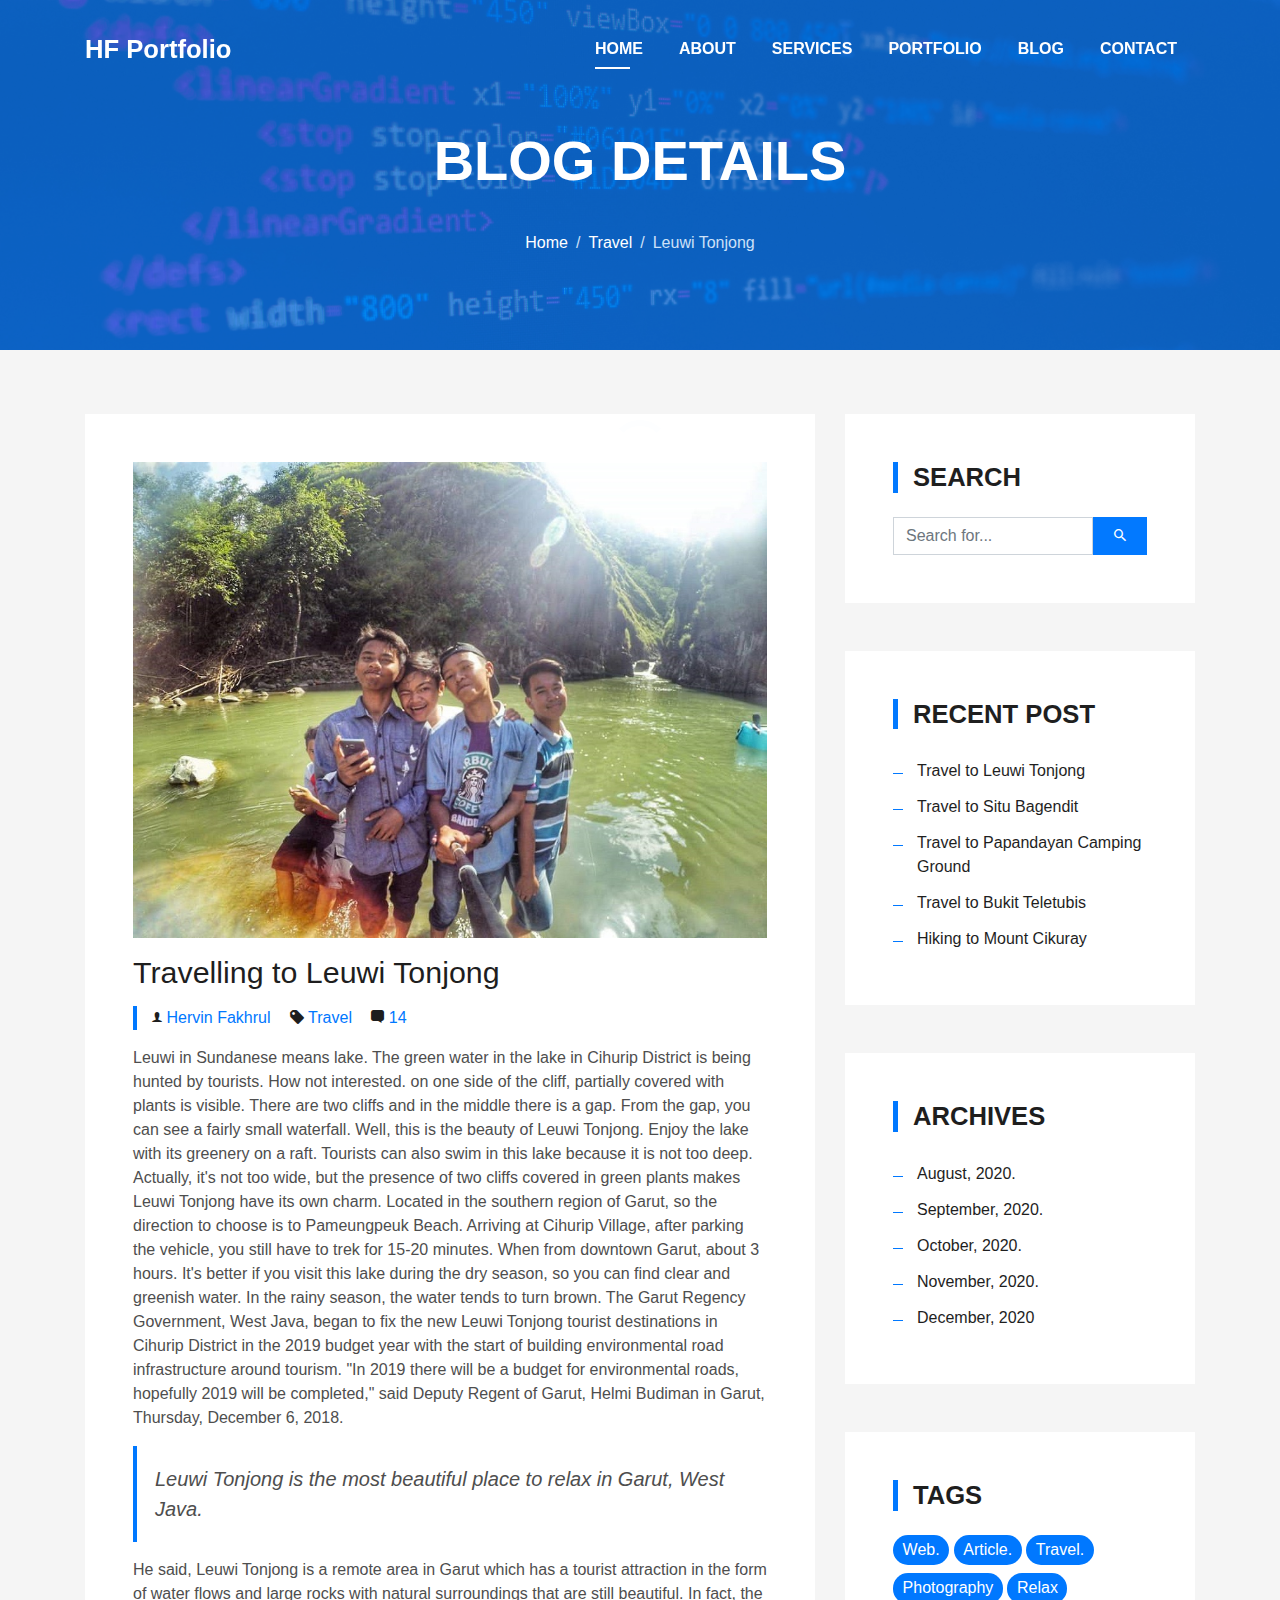
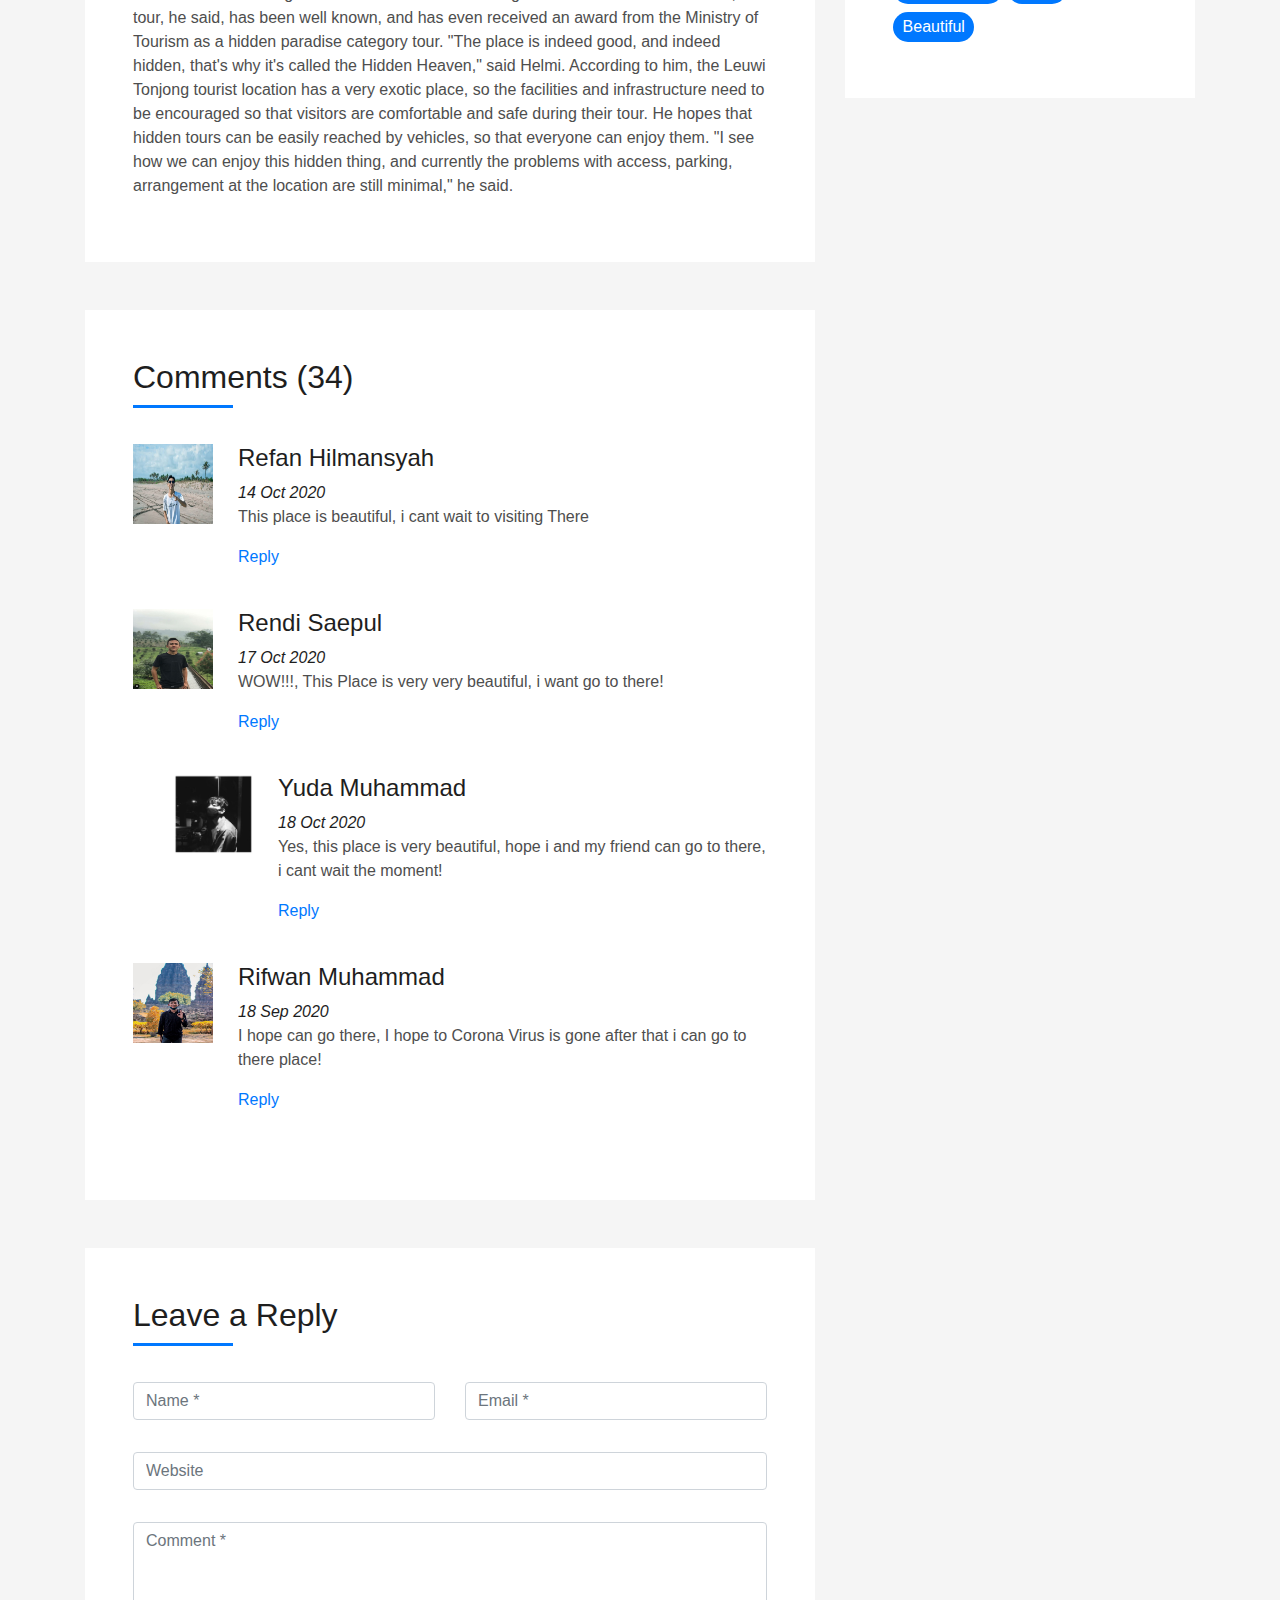
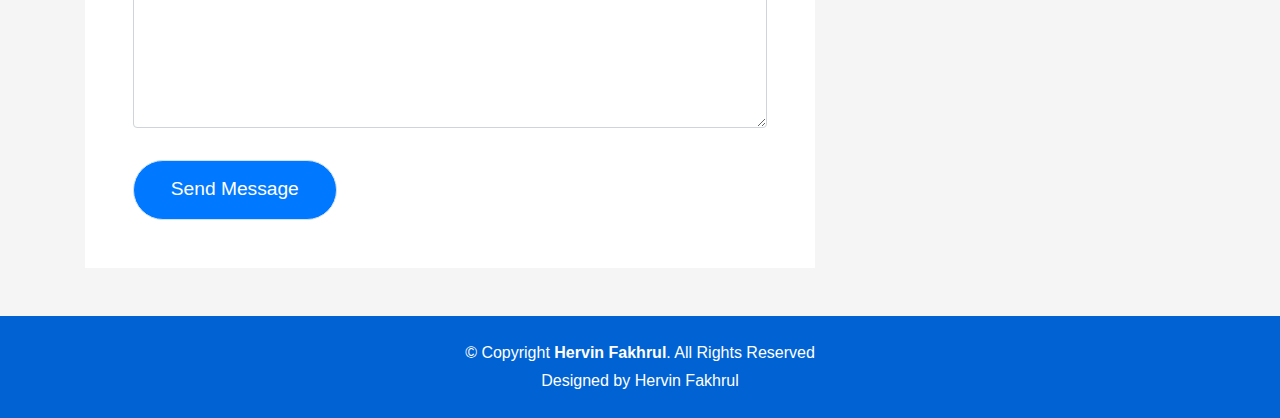
<file: blog-single.html>
<!DOCTYPE html>
<html lang="en">

<head>
    <meta charset="utf-8">
    <meta content="width=device-width, initial-scale=1.0" name="viewport">

    <title>Blog Single</title>
    <meta content="name" name="MyPortfolio">
    <meta content="author" name="hervinfakhrul">

    <!-- Favicons -->
    <link href="assets/img/favicon.png" rel="icon">
    <link href="assets/img/apple-touch-icon.png" rel="apple-touch-icon">

    <!-- CSS -->
    <link href="assets/vendor/bootstrap/css/bootstrap.min.css" rel="stylesheet">
    <link href="assets/vendor/font-awesome/css/font-awesome.min.css" rel="stylesheet">
    <link href="assets/vendor/ionicons/css/ionicons.min.css" rel="stylesheet">
    <link href="assets/vendor/owl.carousel/assets/owl.carousel.min.css" rel="stylesheet">
    <link href="assets/vendor/venobox/venobox.css" rel="stylesheet">
    <link href="assets/css/style.css" rel="stylesheet">
</head>

<body id="page-top">

    <!-- ======= Header/ Navbar ======= -->
    <nav class="navbar navbar-b navbar-trans navbar-expand-md fixed-top" id="mainNav">
        <div class="container">
            <a class="navbar-brand js-scroll" href="#page-top">HF Portfolio</a>
            <button class="navbar-toggler collapsed" type="button" data-toggle="collapse" data-target="#navbarDefault" aria-controls="navbarDefault" aria-expanded="false" aria-label="Toggle navigation">
        <span></span>
        <span></span>
        <span></span>
      </button>
            <div class="navbar-collapse collapse justify-content-end" id="navbarDefault">
                <ul class="navbar-nav">
                    <li class="nav-item">
                        <a class="nav-link js-scroll active" href="index.html">Home</a>
                    </li>
                    <li class="nav-item">
                        <a class="nav-link js-scroll" href="#about">About</a>
                    </li>
                    <li class="nav-item">
                        <a class="nav-link js-scroll" href="#service">Services</a>
                    </li>
                    <li class="nav-item">
                        <a class="nav-link js-scroll" href="#work">Portfolio</a>
                    </li>
                    <li class="nav-item">
                        <a class="nav-link js-scroll" href="#blog">Blog</a>
                    </li>
                    <li class="nav-item">
                        <a class="nav-link js-scroll" href="#contact">Contact</a>
                    </li>
                </ul>
            </div>
        </div>
    </nav>

    <div class="intro intro-single route bg-image" style="background-image: url(assets/img/coding-bg.jpg)">
        <div class="overlay-mf"></div>
        <div class="intro-content display-table">
            <div class="table-cell">
                <div class="container">
                    <h2 class="intro-title mb-4">Blog Details</h2>
                    <ol class="breadcrumb d-flex justify-content-center">
                        <li class="breadcrumb-item">
                            <a href="#">Home</a>
                        </li>
                        <li class="breadcrumb-item">
                            <a href="#">Travel</a>
                        </li>
                        <li class="breadcrumb-item active">Leuwi Tonjong</li>
                    </ol>
                </div>
            </div>
        </div>
    </div>

    <main id="main">

        <!-- ======= Blog Single Section ======= -->
        <section class="blog-wrapper sect-pt4" id="blog">
            <div class="container">
                <div class="row">
                    <div class="col-md-8">
                        <div class="post-box">
                            <div class="post-thumb">
                                <img src="assets/img/post1.JPG" class="img-fluid" alt="leuwitonjong">
                            </div>
                            <div class="post-meta">
                                <h1 class="article-title">Travelling to Leuwi Tonjong</h1>
                                <ul>
                                    <li>
                                        <span class="ion-ios-person"></span>
                                        <a href="#">Hervin Fakhrul</a>
                                    </li>
                                    <li>
                                        <span class="ion-pricetag"></span>
                                        <a href="#">Travel</a>
                                    </li>
                                    <li>
                                        <span class="ion-chatbox"></span>
                                        <a href="#">14</a>
                                    </li>
                                </ul>
                            </div>
                            <div class="article-content">
                                <p>
                                    Leuwi in Sundanese means lake. The green water in the lake in Cihurip District is being hunted by tourists. How not interested. on one side of the cliff, partially covered with plants is visible. There are two cliffs and in the middle there is a gap.
                                    From the gap, you can see a fairly small waterfall. Well, this is the beauty of Leuwi Tonjong. Enjoy the lake with its greenery on a raft. Tourists can also swim in this lake because it is not too deep. Actually, it's
                                    not too wide, but the presence of two cliffs covered in green plants makes Leuwi Tonjong have its own charm. Located in the southern region of Garut, so the direction to choose is to Pameungpeuk Beach. Arriving at Cihurip
                                    Village, after parking the vehicle, you still have to trek for 15-20 minutes. When from downtown Garut, about 3 hours. It's better if you visit this lake during the dry season, so you can find clear and greenish water.
                                    In the rainy season, the water tends to turn brown. The Garut Regency Government, West Java, began to fix the new Leuwi Tonjong tourist destinations in Cihurip District in the 2019 budget year with the start of building
                                    environmental road infrastructure around tourism. "In 2019 there will be a budget for environmental roads, hopefully 2019 will be completed," said Deputy Regent of Garut, Helmi Budiman in Garut, Thursday, December 6,
                                    2018.
                                    <blockquote class="blockquote">
                                        <p class="mb-0">Leuwi Tonjong is the most beautiful place to relax in Garut, West Java.</p>
                                    </blockquote>
                                    <p>
                                        He said, Leuwi Tonjong is a remote area in Garut which has a tourist attraction in the form of water flows and large rocks with natural surroundings that are still beautiful. In fact, the tour, he said, has been well known, and has even received an award
                                        from the Ministry of Tourism as a hidden paradise category tour. "The place is indeed good, and indeed hidden, that's why it's called the Hidden Heaven," said Helmi. According to him, the Leuwi Tonjong tourist location
                                        has a very exotic place, so the facilities and infrastructure need to be encouraged so that visitors are comfortable and safe during their tour. He hopes that hidden tours can be easily reached by vehicles, so that
                                        everyone can enjoy them. "I see how we can enjoy this hidden thing, and currently the problems with access, parking, arrangement at the location are still minimal," he said.
                                    </p>
                            </div>
                        </div>
                        <div class="box-comments">
                            <div class="title-box-2">
                                <h4 class="title-comments title-left">Comments (34)</h4>
                            </div>
                            <ul class="list-comments">
                                <li>
                                    <div class="comment-avatar">
                                        <img src="assets/img/cm1.png" alt="comment1">
                                    </div>
                                    <div class="comment-details">
                                        <h4 class="comment-author">Refan Hilmansyah</h4>
                                        <span>14 Oct 2020</span>
                                        <p>
                                            This place is beautiful, i cant wait to visiting There
                                        </p>
                                        <a href="3">Reply</a>
                                    </div>
                                </li>
                                <li>
                                    <div class="comment-avatar">
                                        <img src="assets/img/cm2.png" alt="comment2">
                                    </div>
                                    <div class="comment-details">
                                        <h4 class="comment-author">Rendi Saepul</h4>
                                        <span>17 Oct 2020</span>
                                        <p>
                                            WOW!!!, This Place is very very beautiful, i want go to there!
                                        </p>
                                        <a href="3">Reply</a>
                                    </div>
                                </li>
                                <li class="comment-children">
                                    <div class="comment-avatar">
                                        <img src="assets/img/cm3.png" alt="comment3">
                                    </div>
                                    <div class="comment-details">
                                        <h4 class="comment-author">Yuda Muhammad</h4>
                                        <span>18 Oct 2020</span>
                                        <p>
                                            Yes, this place is very beautiful, hope i and my friend can go to there, i cant wait the moment!
                                        </p>
                                        <a href="3">Reply</a>
                                    </div>
                                </li>
                                <li>
                                    <div class="comment-avatar">
                                        <img src="assets/img/cm4.png" alt="comment4">
                                    </div>
                                    <div class="comment-details">
                                        <h4 class="comment-author">Rifwan Muhammad</h4>
                                        <span>18 Sep 2020</span>
                                        <p>
                                            I hope can go there, I hope to Corona Virus is gone after that i can go to there place!
                                        </p>
                                        <a href="3">Reply</a>
                                    </div>
                                </li>
                            </ul>
                        </div>
                        <div class="form-comments">
                            <div class="title-box-2">
                                <h3 class="title-left">
                                    Leave a Reply
                                </h3>
                            </div>
                            <form class="form-mf">
                                <div class="row">
                                    <div class="col-md-6 mb-3">
                                        <div class="form-group">
                                            <input type="text" class="form-control input-mf" id="inputName" placeholder="Name *" required>
                                        </div>
                                    </div>
                                    <div class="col-md-6 mb-3">
                                        <div class="form-group">
                                            <input type="email" class="form-control input-mf" id="inputEmail1" placeholder="Email *" required>
                                        </div>
                                    </div>
                                    <div class="col-md-12 mb-3">
                                        <div class="form-group">
                                            <input type="url" class="form-control input-mf" id="inputUrl" placeholder="Website">
                                        </div>
                                    </div>
                                    <div class="col-md-12 mb-3">
                                        <div class="form-group">
                                            <textarea id="textMessage" class="form-control input-mf" placeholder="Comment *" name="message" cols="45" rows="8" required></textarea>
                                        </div>
                                    </div>
                                    <div class="col-md-12">
                                        <button type="submit" class="button button-a button-big button-rouded">Send Message</button>
                                    </div>
                                </div>
                            </form>
                        </div>
                    </div>
                    <div class="col-md-4">
                        <div class="widget-sidebar sidebar-search">
                            <h5 class="sidebar-title">Search</h5>
                            <div class="sidebar-content">
                                <form>
                                    <div class="input-group">
                                        <input type="text" class="form-control" placeholder="Search for..." aria-label="Search for...">
                                        <span class="input-group-btn">
                      <button class="btn btn-secondary btn-search" type="button">
                        <span class="ion-android-search"></span>
                                        </button>
                                        </span>
                                    </div>
                                </form>
                            </div>
                        </div>
                        <div class="widget-sidebar">
                            <h5 class="sidebar-title">Recent Post</h5>
                            <div class="sidebar-content">
                                <ul class="list-sidebar">
                                    <li>
                                        <a href="#">Travel to Leuwi Tonjong</a>
                                    </li>
                                    <li>
                                        <a href="#">Travel to Situ Bagendit</a>
                                    </li>
                                    <li>
                                        <a href="#">Travel to Papandayan Camping Ground</a>
                                    </li>
                                    <li>
                                        <a href="#">Travel to Bukit Teletubis</a>
                                    </li>
                                    <li>
                                        <a href="#">Hiking to Mount Cikuray</a>
                                    </li>
                                </ul>
                            </div>
                        </div>
                        <div class="widget-sidebar">
                            <h5 class="sidebar-title">Archives</h5>
                            <div class="sidebar-content">
                                <ul class="list-sidebar">
                                    <li>
                                        <a href="#">August, 2020.</a>
                                    </li>
                                    <li>
                                        <a href="#">September, 2020.</a>
                                    </li>
                                    <li>
                                        <a href="#">October, 2020.</a>
                                    </li>
                                    <li>
                                        <a href="#">November, 2020.</a>
                                    </li>
                                    <li>
                                        <a href="#">December, 2020</a>
                                    </li>
                                </ul>
                            </div>
                        </div>
                        <div class="widget-sidebar widget-tags">
                            <h5 class="sidebar-title">Tags</h5>
                            <div class="sidebar-content">
                                <ul>
                                    <li>
                                        <a href="#">Web.</a>
                                    </li>
                                    <li>
                                        <a href="#">Article.</a>
                                    </li>
                                    <li>
                                        <a href="#">Travel.</a>
                                    </li>
                                    <li>
                                        <a href="#">Photography</a>
                                    </li>
                                    <li>
                                        <a href="#">Relax</a>
                                    </li>
                                    <li>
                                        <a href="#">Beautiful</a>
                                    </li>
                                </ul>
                            </div>
                        </div>
                    </div>
                </div>
            </div>
        </section>
    </main>
    <!-- End Blog Single -->

    <!-- ======= Footer ======= -->
    <footer>
        <div class="container">
            <div class="row">
                <div class="col-sm-12">
                    <div class="copyright-box">
                        <p class="copyright">&copy; Copyright <strong>Hervin Fakhrul</strong>. All Rights Reserved</p>
                        <div class="credits">
                            Designed by <a href="https://instagram.com/hervinfakhrul">Hervin Fakhrul</a>
                        </div>
                    </div>
                </div>
            </div>
        </div>
    </footer>
    <!-- End  Footer -->

    <a href="#" class="back-to-top"><i class="fa fa-chevron-up"></i></a>
    <div id="preloader"></div>

    <!-- JavaScript -->
    <script src="assets/vendor/jquery/jquery.min.js"></script>
    <script src="assets/vendor/bootstrap/js/bootstrap.bundle.min.js"></script>
    <script src="assets/vendor/jquery.easing/jquery.easing.min.js"></script>
    <script src="assets/vendor/php-email-form/validate.js"></script>
    <script src="assets/vendor/waypoints/jquery.waypoints.min.js"></script>
    <script src="assets/vendor/counterup/jquery.counterup.min.js"></script>
    <script src="assets/vendor/owl.carousel/owl.carousel.min.js"></script>
    <script src="assets/vendor/typed.js/typed.min.js"></script>
    <script src="assets/vendor/venobox/venobox.min.js"></script>
    <script src="assets/js/main.js"></script>

</body>

</html>

<!-- COPYRIGHT HERVIN FAKHRUL -->
</file>
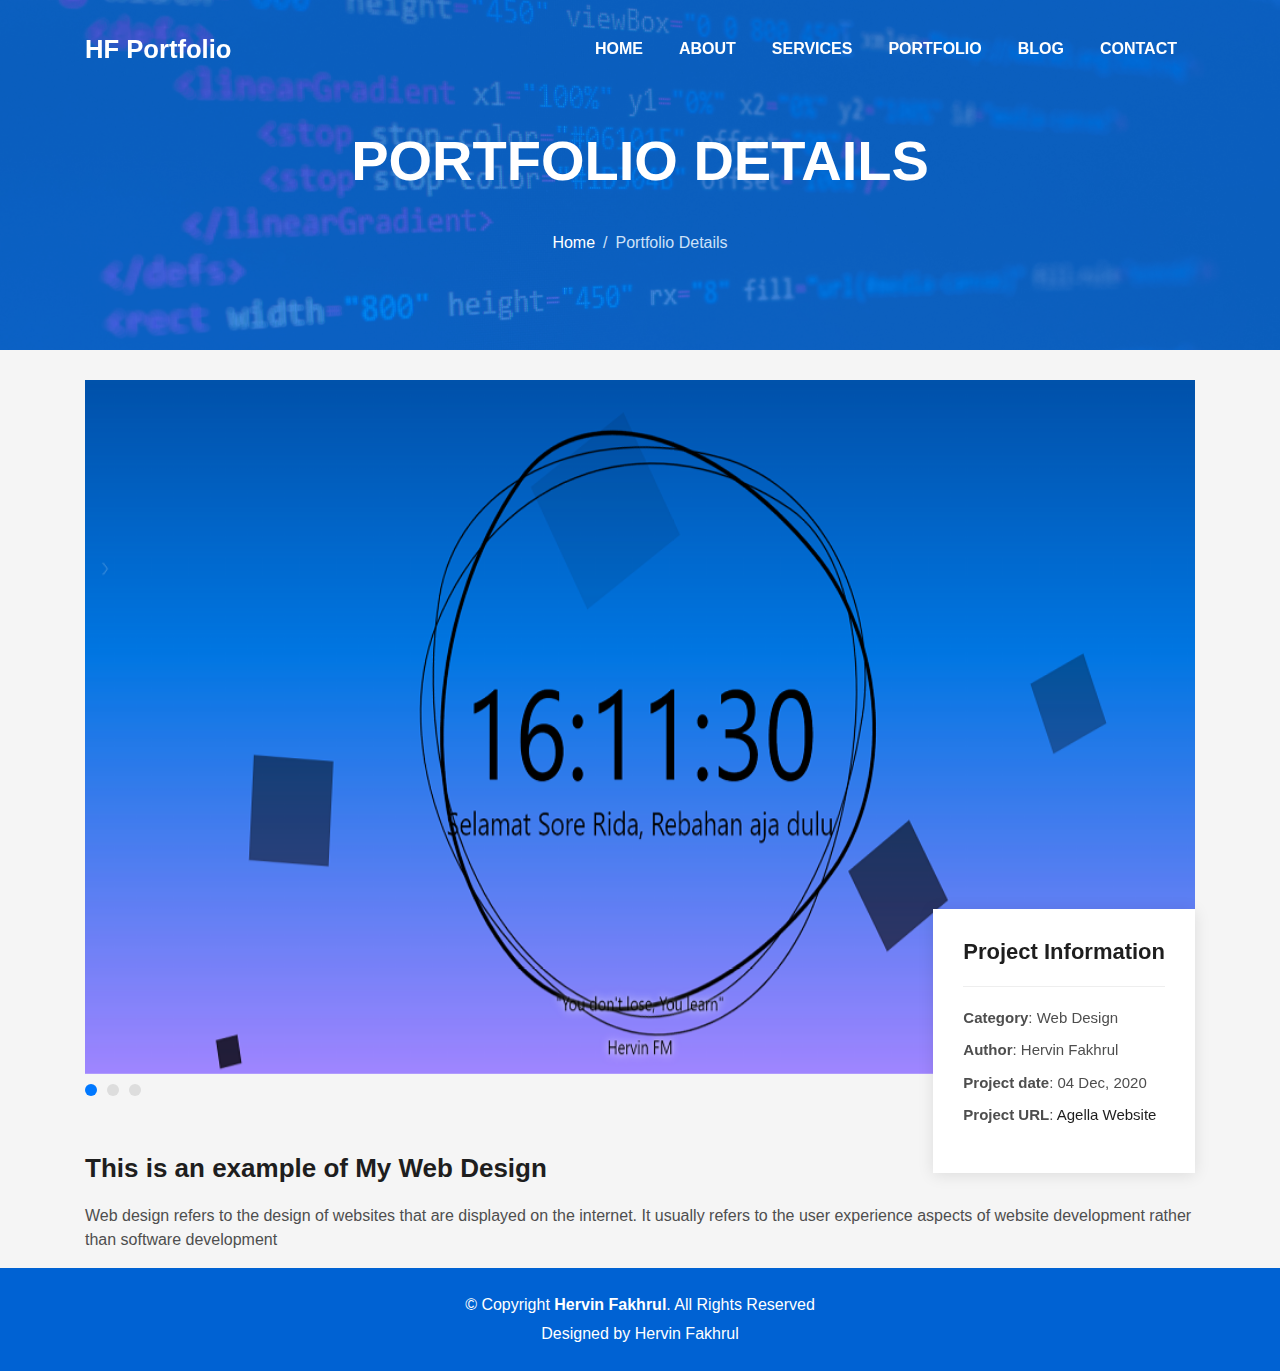
<file: portfolio-details.html>
<!DOCTYPE html>
<html lang="en">

<head>
    <meta charset="utf-8">
    <meta content="width=device-width, initial-scale=1.0" name="viewport">

    <title>Portfolio Details</title>
    <meta content="name" name="MyPortfolio">
    <meta content="author" name="hervinfakhrul">

    <!-- Favicons -->
    <link href="assets/img/favicon.png" rel="icon">
    <link href="assets/img/apple-touch-icon.png" rel="apple-touch-icon">

    <!-- CSS -->
    <link href="assets/vendor/bootstrap/css/bootstrap.min.css" rel="stylesheet">
    <link href="assets/vendor/font-awesome/css/font-awesome.min.css" rel="stylesheet">
    <link href="assets/vendor/ionicons/css/ionicons.min.css" rel="stylesheet">
    <link href="assets/vendor/owl.carousel/assets/owl.carousel.min.css" rel="stylesheet">
    <link href="assets/vendor/venobox/venobox.css" rel="stylesheet">

    <!-- CSS -->
    <link href="assets/css/style.css" rel="stylesheet">

</head>

<body id="page-top">

    <!-- ======= Header/ Navbar ======= -->
    <nav class="navbar navbar-b navbar-trans navbar-expand-md fixed-top" id="mainNav">
        <div class="container">
            <a class="navbar-brand js-scroll" href="#page-top">HF Portfolio</a>
            <button class="navbar-toggler collapsed" type="button" data-toggle="collapse" data-target="#navbarDefault" aria-controls="navbarDefault" aria-expanded="false" aria-label="Toggle navigation">
        <span></span>
        <span></span>
        <span></span>
      </button>
            <div class="navbar-collapse collapse justify-content-end" id="navbarDefault">
                <ul class="navbar-nav">
                    <li class="nav-item">
                        <a class="nav-link js-scroll active" href="index.html">Home</a>
                    </li>
                    <li class="nav-item">
                        <a class="nav-link js-scroll" href="#about">About</a>
                    </li>
                    <li class="nav-item">
                        <a class="nav-link js-scroll" href="#service">Services</a>
                    </li>
                    <li class="nav-item">
                        <a class="nav-link js-scroll" href="#work">Portfolio</a>
                    </li>
                    <li class="nav-item">
                        <a class="nav-link js-scroll" href="#blog">Blog</a>
                    </li>
                    <li class="nav-item">
                        <a class="nav-link js-scroll" href="#contact">Contact</a>
                    </li>
                </ul>
            </div>
        </div>
    </nav>

    <div class="intro intro-single route bg-image" style="background-image: url(assets/img/coding-bg.jpg)">
        <div class="overlay-mf"></div>
        <div class="intro-content display-table">
            <div class="table-cell">
                <div class="container">
                    <h2 class="intro-title mb-4">Portfolio Details</h2>
                    <ol class="breadcrumb d-flex justify-content-center">
                        <li class="breadcrumb-item">
                            <a href="#">Home</a>
                        </li>
                        <li class="breadcrumb-item active">Portfolio Details</li>
                    </ol>
                </div>
            </div>
        </div>
    </div>

    <main id="main">

        <!-- ======= Portfolio Details ======= -->
        <section class="portfolio-details">
            <div class="container">

                <div class="portfolio-details-container">

                    <div class="owl-carousel portfolio-details-carousel">
                        <img src="assets/img/agl1.png" class="img-fluid" alt="agella web">
                        <img src="assets/img/agl2.png" class="img-fluid" alt="agella web">
                        <img src="assets/img/agl3.png" class="img-fluid" alt="agella web">
                    </div>

                    <div class="portfolio-info">
                        <h3>Project Information</h3>
                        <ul>
                            <li><strong>Category</strong>: Web Design</li>
                            <li><strong>Author</strong>: Hervin Fakhrul</li>
                            <li><strong>Project date</strong>: 04 Dec, 2020</li>
                            <li><strong>Project URL</strong>: <a href="https://agellawebsite.000webhostapp.com" target="_blank">Agella Website</a></li>
                        </ul>
                    </div>

                </div>

                <div class="portfolio-description">
                    <h2>This is an example of My Web Design</h2>
                    <p>
                        Web design refers to the design of websites that are displayed on the internet. It usually refers to the user experience aspects of website development rather than software development
                    </p>
                </div>
            </div>
        </section>
    </main>
    <!-- End Portfolio Details -->

    <!-- ======= Footer ======= -->
    <footer>
        <div class="container">
            <div class="row">
                <div class="col-sm-12">
                    <div class="copyright-box">
                        <p class="copyright">&copy; Copyright <strong>Hervin Fakhrul</strong>. All Rights Reserved</p>
                        <div class="credits">
                            Designed by <a href="https://instagram.com/hervinfakhrul" target="_blank">Hervin Fakhrul</a>
                        </div>
                    </div>
                </div>
            </div>
        </div>
    </footer>
    <!-- End  Footer -->

    <a href="#" class="back-to-top"><i class="fa fa-chevron-up"></i></a>
    <div id="preloader"></div>

    <!-- JavaScript -->
    <script src="assets/vendor/jquery/jquery.min.js"></script>
    <script src="assets/vendor/bootstrap/js/bootstrap.bundle.min.js"></script>
    <script src="assets/vendor/jquery.easing/jquery.easing.min.js"></script>
    <script src="assets/vendor/php-email-form/validate.js"></script>
    <script src="assets/vendor/waypoints/jquery.waypoints.min.js"></script>
    <script src="assets/vendor/counterup/jquery.counterup.min.js"></script>
    <script src="assets/vendor/owl.carousel/owl.carousel.min.js"></script>
    <script src="assets/vendor/typed.js/typed.min.js"></script>
    <script src="assets/vendor/venobox/venobox.min.js"></script>
    <script src="assets/js/main.js"></script>

</body>

</html>

<!-- COPYRIGHT HERVIN FAKHRUL -->
</file>
<file: assets/vendor/venobox/venobox.css>
/* ------ venobox.css --------*/
.vbox-overlay *, .vbox-overlay *:before, .vbox-overlay *:after{
    -webkit-backface-visibility: hidden;
    -webkit-box-sizing:border-box;
    -moz-box-sizing:border-box;
    box-sizing:border-box;
}
.vbox-overlay * { 
    -webkit-backface-visibility: visible;
    backface-visibility: visible;
}
.vbox-overlay{
    display: -webkit-flex;
    display: flex;
    -webkit-flex-direction: column;
    flex-direction: column;
    -webkit-justify-content: center;
    justify-content: center;
    -webkit-align-items: center;
    align-items: center;
    position: fixed;
    left: 0;
    top: 0;
    bottom: 0;
    right: 0;
    z-index: 999999;
}

/* ----- navigation ----- */
.vbox-title{
    width: 100%;
    height: 40px;
    float: left;
    text-align: center;
    line-height: 28px;
    font-size: 12px;
    padding: 6px 50px;
    overflow: hidden;
    position: fixed;
    display: none;
    left: 0;
    z-index: 89;
}
.vbox-close{
    cursor: pointer;
    position: fixed;
    top: -1px;
    right: 0;
    width: 50px;
    height: 40px;
    padding: 6px;
    display: block;
    background-position:10px center;
    overflow: hidden;
    font-size: 24px;
    line-height: 1;
    text-align: center;
    z-index: 99;
}
.vbox-left{
    cursor: pointer;
    position: fixed;
    left: 0;
    height: 40px;
    overflow: hidden;
    line-height: 28px;
    font-size: 12px;
    z-index: 99;
    display: flex;
    align-items:center;
}
.vbox-num{
    display: inline-block;
    margin: 6px 0 6px 15px;
}
/* ----- Social share ----- */
.vbox-share{
    line-height: 28px;
    font-size: 12px;
    overflow: hidden;
    position: fixed;
    left: 0;
    z-index: 98;
    display: flex;
    align-items:center;
    justify-content: center;
    width: 100%;
    text-align: center;
}
.vbox-share svg{
    max-height: 28px;
    width: 28px;
    z-index: 10;
    margin-left: 12px;
    margin-top: 6px;
    margin-bottom: 6px;
    vertical-align: middle;
}


/* ----- navigation ARROWS ----- */
.vbox-next, .vbox-prev{
    position: fixed;
    top: 50%;
    margin-top: -15px;
    overflow: hidden;
    cursor: pointer;
    display: block;
    width: 45px;
    height: 45px;
    z-index: 99;
}
.vbox-next span, .vbox-prev span{
    position: relative;
    width: 20px;
    height: 20px;
    border: 2px solid transparent;
    border-top-color: #B6B6B6;
    border-right-color: #B6B6B6;
    text-indent: -100px;
    position: absolute;
    top: 8px;
    display: block;
}
.vbox-prev{
    left: 15px;
}
.vbox-next{
    right: 15px;
}
.vbox-prev span{
    left: 10px;
    -ms-transform: rotate(-135deg);
    -webkit-transform: rotate(-135deg);
    transform: rotate(-135deg);
}
.vbox-next span{
    -ms-transform: rotate(45deg);
    -webkit-transform: rotate(45deg);
    transform: rotate(45deg);
    right: 10px;
}
/* ------- inline window ------ */
.vbox-inline{
    width: 420px;
    height: 315px;
    height: 70vh;
    padding: 10px;
    background: #fff;
    margin: 0 auto;
    overflow: auto;
    text-align: left;
}
/* ------- Video & iFrames window ------ */
.venoframe{
    max-width: 100%;
    width: 100%;
    border: none;
    width: 100%;
    height: 260px;
    height: 70vh;
}
.venoframe.vbvid{
    height: 260px;
}
@media (min-width: 768px) {
    .venoframe, .vbox-inline{
        width: 90%;
        height: 360px;
        height: 70vh;
    }
    .venoframe.vbvid{
        width: 640px;
        height: 360px;
    }
}
@media (min-width: 992px) {
    .venoframe, .vbox-inline{
        max-width: 1200px;
        width: 80%;
        height: 540px;
        height: 70vh;
    }
    .venoframe.vbvid{
        width: 960px;
        height: 540px;
    }
}
/* 
Please do NOT edit this part! 
or at least read this note: http://i.imgur.com/7C0ws9e.gif
*/
.vbox-open{
    overflow: hidden;
}
.vbox-container{
    position: absolute;
    left: 0;
    right: 0;
    top: 0;
    bottom: 0;
    overflow-x: hidden;
    overflow-y: scroll;
    overflow-scrolling: touch;
    -webkit-overflow-scrolling: touch;
    z-index: 20;
    max-height: 100%;

}

.vbox-content{
    text-align: center;
    float: left;
    width: 100%;
    position: relative;
    overflow: hidden;
    padding: 20px 4%;
}
.vbox-container img{
    max-width: 100%;
    height: auto;
}
.vbox-figlio{
    box-shadow: 0 0 12px rgba(0,0,0,0.19), 0 6px 6px rgba(0,0,0,0.23);
    max-width: 100%;
    text-align: initial;
}
img.vbox-figlio{
    -webkit-user-select: none;
-khtml-user-select: none;
-moz-user-select: none;
-o-user-select: none;
user-select: none;
}
.vbox-content.swipe-left{
    margin-left: -200px !important;
}
.vbox-content.swipe-right{
    margin-left: 200px !important;
}
.vbox-animated{
    webkit-transition: margin 300ms ease-out;
    transition: margin 300ms ease-out;
}

/* ---------- preloader ----------
 * SPINKIT 
 * http://tobiasahlin.com/spinkit/
-------------------------------- */
.sk-double-bounce,.sk-rotating-plane{width:40px;height:40px;margin:40px auto}.sk-rotating-plane{background-color:#333;-webkit-animation:sk-rotatePlane 1.2s infinite ease-in-out;animation:sk-rotatePlane 1.2s infinite ease-in-out}@-webkit-keyframes sk-rotatePlane{0%{-webkit-transform:perspective(120px) rotateX(0) rotateY(0);transform:perspective(120px) rotateX(0) rotateY(0)}50%{-webkit-transform:perspective(120px) rotateX(-180.1deg) rotateY(0);transform:perspective(120px) rotateX(-180.1deg) rotateY(0)}100%{-webkit-transform:perspective(120px) rotateX(-180deg) rotateY(-179.9deg);transform:perspective(120px) rotateX(-180deg) rotateY(-179.9deg)}}@keyframes sk-rotatePlane{0%{-webkit-transform:perspective(120px) rotateX(0) rotateY(0);transform:perspective(120px) rotateX(0) rotateY(0)}50%{-webkit-transform:perspective(120px) rotateX(-180.1deg) rotateY(0);transform:perspective(120px) rotateX(-180.1deg) rotateY(0)}100%{-webkit-transform:perspective(120px) rotateX(-180deg) rotateY(-179.9deg);transform:perspective(120px) rotateX(-180deg) rotateY(-179.9deg)}}.sk-double-bounce{position:relative}.sk-double-bounce .sk-child{width:100%;height:100%;border-radius:50%;background-color:#333;opacity:.6;position:absolute;top:0;left:0;-webkit-animation:sk-doubleBounce 2s infinite ease-in-out;animation:sk-doubleBounce 2s infinite ease-in-out}.sk-chasing-dots .sk-child,.sk-spinner-pulse,.sk-three-bounce .sk-child{background-color:#333;border-radius:100%}.sk-double-bounce .sk-double-bounce2{-webkit-animation-delay:-1s;animation-delay:-1s}@-webkit-keyframes sk-doubleBounce{0%,100%{-webkit-transform:scale(0);transform:scale(0)}50%{-webkit-transform:scale(1);transform:scale(1)}}@keyframes sk-doubleBounce{0%,100%{-webkit-transform:scale(0);transform:scale(0)}50%{-webkit-transform:scale(1);transform:scale(1)}}.sk-wave{margin:40px auto;width:50px;height:40px;text-align:center;font-size:10px}.sk-wave .sk-rect{background-color:#333;height:100%;width:6px;display:inline-block;-webkit-animation:sk-waveStretchDelay 1.2s infinite ease-in-out;animation:sk-waveStretchDelay 1.2s infinite ease-in-out}.sk-wave .sk-rect1{-webkit-animation-delay:-1.2s;animation-delay:-1.2s}.sk-wave .sk-rect2{-webkit-animation-delay:-1.1s;animation-delay:-1.1s}.sk-wave .sk-rect3{-webkit-animation-delay:-1s;animation-delay:-1s}.sk-wave .sk-rect4{-webkit-animation-delay:-.9s;animation-delay:-.9s}.sk-wave .sk-rect5{-webkit-animation-delay:-.8s;animation-delay:-.8s}@-webkit-keyframes sk-waveStretchDelay{0%,100%,40%{-webkit-transform:scaleY(.4);transform:scaleY(.4)}20%{-webkit-transform:scaleY(1);transform:scaleY(1)}}@keyframes sk-waveStretchDelay{0%,100%,40%{-webkit-transform:scaleY(.4);transform:scaleY(.4)}20%{-webkit-transform:scaleY(1);transform:scaleY(1)}}.sk-wandering-cubes{margin:40px auto;width:40px;height:40px;position:relative}.sk-wandering-cubes .sk-cube{background-color:#333;width:10px;height:10px;position:absolute;top:0;left:0;-webkit-animation:sk-wanderingCube 1.8s ease-in-out -1.8s infinite both;animation:sk-wanderingCube 1.8s ease-in-out -1.8s infinite both}.sk-chasing-dots,.sk-spinner-pulse{width:40px;height:40px;margin:40px auto}.sk-wandering-cubes .sk-cube2{-webkit-animation-delay:-.9s;animation-delay:-.9s}@-webkit-keyframes sk-wanderingCube{0%{-webkit-transform:rotate(0);transform:rotate(0)}25%{-webkit-transform:translateX(30px) rotate(-90deg) scale(.5);transform:translateX(30px) rotate(-90deg) scale(.5)}50%{-webkit-transform:translateX(30px) translateY(30px) rotate(-179deg);transform:translateX(30px) translateY(30px) rotate(-179deg)}50.1%{-webkit-transform:translateX(30px) translateY(30px) rotate(-180deg);transform:translateX(30px) translateY(30px) rotate(-180deg)}75%{-webkit-transform:translateX(0) translateY(30px) rotate(-270deg) scale(.5);transform:translateX(0) translateY(30px) rotate(-270deg) scale(.5)}100%{-webkit-transform:rotate(-360deg);transform:rotate(-360deg)}}@keyframes sk-wanderingCube{0%{-webkit-transform:rotate(0);transform:rotate(0)}25%{-webkit-transform:translateX(30px) rotate(-90deg) scale(.5);transform:translateX(30px) rotate(-90deg) scale(.5)}50%{-webkit-transform:translateX(30px) translateY(30px) rotate(-179deg);transform:translateX(30px) translateY(30px) rotate(-179deg)}50.1%{-webkit-transform:translateX(30px) translateY(30px) rotate(-180deg);transform:translateX(30px) translateY(30px) rotate(-180deg)}75%{-webkit-transform:translateX(0) translateY(30px) rotate(-270deg) scale(.5);transform:translateX(0) translateY(30px) rotate(-270deg) scale(.5)}100%{-webkit-transform:rotate(-360deg);transform:rotate(-360deg)}}.sk-spinner-pulse{-webkit-animation:sk-pulseScaleOut 1s infinite ease-in-out;animation:sk-pulseScaleOut 1s infinite ease-in-out}@-webkit-keyframes sk-pulseScaleOut{0%{-webkit-transform:scale(0);transform:scale(0)}100%{-webkit-transform:scale(1);transform:scale(1);opacity:0}}@keyframes sk-pulseScaleOut{0%{-webkit-transform:scale(0);transform:scale(0)}100%{-webkit-transform:scale(1);transform:scale(1);opacity:0}}.sk-chasing-dots{position:relative;text-align:center;-webkit-animation:sk-chasingDotsRotate 2s infinite linear;animation:sk-chasingDotsRotate 2s infinite linear}.sk-chasing-dots .sk-child{width:60%;height:60%;display:inline-block;position:absolute;top:0;-webkit-animation:sk-chasingDotsBounce 2s infinite ease-in-out;animation:sk-chasingDotsBounce 2s infinite ease-in-out}.sk-chasing-dots .sk-dot2{top:auto;bottom:0;-webkit-animation-delay:-1s;animation-delay:-1s}@-webkit-keyframes sk-chasingDotsRotate{100%{-webkit-transform:rotate(360deg);transform:rotate(360deg)}}@keyframes sk-chasingDotsRotate{100%{-webkit-transform:rotate(360deg);transform:rotate(360deg)}}@-webkit-keyframes sk-chasingDotsBounce{0%,100%{-webkit-transform:scale(0);transform:scale(0)}50%{-webkit-transform:scale(1);transform:scale(1)}}@keyframes sk-chasingDotsBounce{0%,100%{-webkit-transform:scale(0);transform:scale(0)}50%{-webkit-transform:scale(1);transform:scale(1)}}.sk-three-bounce{margin:40px auto;width:80px;text-align:center}.sk-three-bounce .sk-child{width:20px;height:20px;display:inline-block;-webkit-animation:sk-three-bounce 1.4s ease-in-out 0s infinite both;animation:sk-three-bounce 1.4s ease-in-out 0s infinite both}.sk-circle .sk-child:before,.sk-fading-circle .sk-circle:before{display:block;border-radius:100%;content:'';background-color:#333}.sk-three-bounce .sk-bounce1{-webkit-animation-delay:-.32s;animation-delay:-.32s}.sk-three-bounce .sk-bounce2{-webkit-animation-delay:-.16s;animation-delay:-.16s}@-webkit-keyframes sk-three-bounce{0%,100%,80%{-webkit-transform:scale(0);transform:scale(0)}40%{-webkit-transform:scale(1);transform:scale(1)}}@keyframes sk-three-bounce{0%,100%,80%{-webkit-transform:scale(0);transform:scale(0)}40%{-webkit-transform:scale(1);transform:scale(1)}}.sk-circle{margin:40px auto;width:40px;height:40px;position:relative}.sk-circle .sk-child{width:100%;height:100%;position:absolute;left:0;top:0}.sk-circle .sk-child:before{margin:0 auto;width:15%;height:15%;-webkit-animation:sk-circleBounceDelay 1.2s infinite ease-in-out both;animation:sk-circleBounceDelay 1.2s infinite ease-in-out both}.sk-circle .sk-circle2{-webkit-transform:rotate(30deg);-ms-transform:rotate(30deg);transform:rotate(30deg)}.sk-circle .sk-circle3{-webkit-transform:rotate(60deg);-ms-transform:rotate(60deg);transform:rotate(60deg)}.sk-circle .sk-circle4{-webkit-transform:rotate(90deg);-ms-transform:rotate(90deg);transform:rotate(90deg)}.sk-circle .sk-circle5{-webkit-transform:rotate(120deg);-ms-transform:rotate(120deg);transform:rotate(120deg)}.sk-circle .sk-circle6{-webkit-transform:rotate(150deg);-ms-transform:rotate(150deg);transform:rotate(150deg)}.sk-circle .sk-circle7{-webkit-transform:rotate(180deg);-ms-transform:rotate(180deg);transform:rotate(180deg)}.sk-circle .sk-circle8{-webkit-transform:rotate(210deg);-ms-transform:rotate(210deg);transform:rotate(210deg)}.sk-circle .sk-circle9{-webkit-transform:rotate(240deg);-ms-transform:rotate(240deg);transform:rotate(240deg)}.sk-circle .sk-circle10{-webkit-transform:rotate(270deg);-ms-transform:rotate(270deg);transform:rotate(270deg)}.sk-circle .sk-circle11{-webkit-transform:rotate(300deg);-ms-transform:rotate(300deg);transform:rotate(300deg)}.sk-circle .sk-circle12{-webkit-transform:rotate(330deg);-ms-transform:rotate(330deg);transform:rotate(330deg)}.sk-circle .sk-circle2:before{-webkit-animation-delay:-1.1s;animation-delay:-1.1s}.sk-circle .sk-circle3:before{-webkit-animation-delay:-1s;animation-delay:-1s}.sk-circle .sk-circle4:before{-webkit-animation-delay:-.9s;animation-delay:-.9s}.sk-circle .sk-circle5:before{-webkit-animation-delay:-.8s;animation-delay:-.8s}.sk-circle .sk-circle6:before{-webkit-animation-delay:-.7s;animation-delay:-.7s}.sk-circle .sk-circle7:before{-webkit-animation-delay:-.6s;animation-delay:-.6s}.sk-circle .sk-circle8:before{-webkit-animation-delay:-.5s;animation-delay:-.5s}.sk-circle .sk-circle9:before{-webkit-animation-delay:-.4s;animation-delay:-.4s}.sk-circle .sk-circle10:before{-webkit-animation-delay:-.3s;animation-delay:-.3s}.sk-circle .sk-circle11:before{-webkit-animation-delay:-.2s;animation-delay:-.2s}.sk-circle .sk-circle12:before{-webkit-animation-delay:-.1s;animation-delay:-.1s}@-webkit-keyframes sk-circleBounceDelay{0%,100%,80%{-webkit-transform:scale(0);transform:scale(0)}40%{-webkit-transform:scale(1);transform:scale(1)}}@keyframes sk-circleBounceDelay{0%,100%,80%{-webkit-transform:scale(0);transform:scale(0)}40%{-webkit-transform:scale(1);transform:scale(1)}}.sk-cube-grid{width:40px;height:40px;margin:40px auto}.sk-cube-grid .sk-cube{width:33.33%;height:33.33%;background-color:#333;float:left;-webkit-animation:sk-cubeGridScaleDelay 1.3s infinite ease-in-out;animation:sk-cubeGridScaleDelay 1.3s infinite ease-in-out}.sk-cube-grid .sk-cube1{-webkit-animation-delay:.2s;animation-delay:.2s}.sk-cube-grid .sk-cube2{-webkit-animation-delay:.3s;animation-delay:.3s}.sk-cube-grid .sk-cube3{-webkit-animation-delay:.4s;animation-delay:.4s}.sk-cube-grid .sk-cube4{-webkit-animation-delay:.1s;animation-delay:.1s}.sk-cube-grid .sk-cube5{-webkit-animation-delay:.2s;animation-delay:.2s}.sk-cube-grid .sk-cube6{-webkit-animation-delay:.3s;animation-delay:.3s}.sk-cube-grid .sk-cube7{-webkit-animation-delay:0ms;animation-delay:0ms}.sk-cube-grid .sk-cube8{-webkit-animation-delay:.1s;animation-delay:.1s}.sk-cube-grid .sk-cube9{-webkit-animation-delay:.2s;animation-delay:.2s}@-webkit-keyframes sk-cubeGridScaleDelay{0%,100%,70%{-webkit-transform:scale3D(1,1,1);transform:scale3D(1,1,1)}35%{-webkit-transform:scale3D(0,0,1);transform:scale3D(0,0,1)}}@keyframes sk-cubeGridScaleDelay{0%,100%,70%{-webkit-transform:scale3D(1,1,1);transform:scale3D(1,1,1)}35%{-webkit-transform:scale3D(0,0,1);transform:scale3D(0,0,1)}}.sk-fading-circle{margin:40px auto;width:40px;height:40px;position:relative}.sk-fading-circle .sk-circle{width:100%;height:100%;position:absolute;left:0;top:0}.sk-fading-circle .sk-circle:before{margin:0 auto;width:15%;height:15%;-webkit-animation:sk-circleFadeDelay 1.2s infinite ease-in-out both;animation:sk-circleFadeDelay 1.2s infinite ease-in-out both}.sk-fading-circle .sk-circle2{-webkit-transform:rotate(30deg);-ms-transform:rotate(30deg);transform:rotate(30deg)}.sk-fading-circle .sk-circle3{-webkit-transform:rotate(60deg);-ms-transform:rotate(60deg);transform:rotate(60deg)}.sk-fading-circle .sk-circle4{-webkit-transform:rotate(90deg);-ms-transform:rotate(90deg);transform:rotate(90deg)}.sk-fading-circle .sk-circle5{-webkit-transform:rotate(120deg);-ms-transform:rotate(120deg);transform:rotate(120deg)}.sk-fading-circle .sk-circle6{-webkit-transform:rotate(150deg);-ms-transform:rotate(150deg);transform:rotate(150deg)}.sk-fading-circle .sk-circle7{-webkit-transform:rotate(180deg);-ms-transform:rotate(180deg);transform:rotate(180deg)}.sk-fading-circle .sk-circle8{-webkit-transform:rotate(210deg);-ms-transform:rotate(210deg);transform:rotate(210deg)}.sk-fading-circle .sk-circle9{-webkit-transform:rotate(240deg);-ms-transform:rotate(240deg);transform:rotate(240deg)}.sk-fading-circle .sk-circle10{-webkit-transform:rotate(270deg);-ms-transform:rotate(270deg);transform:rotate(270deg)}.sk-fading-circle .sk-circle11{-webkit-transform:rotate(300deg);-ms-transform:rotate(300deg);transform:rotate(300deg)}.sk-fading-circle .sk-circle12{-webkit-transform:rotate(330deg);-ms-transform:rotate(330deg);transform:rotate(330deg)}.sk-fading-circle .sk-circle2:before{-webkit-animation-delay:-1.1s;animation-delay:-1.1s}.sk-fading-circle .sk-circle3:before{-webkit-animation-delay:-1s;animation-delay:-1s}.sk-fading-circle .sk-circle4:before{-webkit-animation-delay:-.9s;animation-delay:-.9s}.sk-fading-circle .sk-circle5:before{-webkit-animation-delay:-.8s;animation-delay:-.8s}.sk-fading-circle .sk-circle6:before{-webkit-animation-delay:-.7s;animation-delay:-.7s}.sk-fading-circle .sk-circle7:before{-webkit-animation-delay:-.6s;animation-delay:-.6s}.sk-fading-circle .sk-circle8:before{-webkit-animation-delay:-.5s;animation-delay:-.5s}.sk-fading-circle .sk-circle9:before{-webkit-animation-delay:-.4s;animation-delay:-.4s}.sk-fading-circle .sk-circle10:before{-webkit-animation-delay:-.3s;animation-delay:-.3s}.sk-fading-circle .sk-circle11:before{-webkit-animation-delay:-.2s;animation-delay:-.2s}.sk-fading-circle .sk-circle12:before{-webkit-animation-delay:-.1s;animation-delay:-.1s}@-webkit-keyframes sk-circleFadeDelay{0%,100%,39%{opacity:0}40%{opacity:1}}@keyframes sk-circleFadeDelay{0%,100%,39%{opacity:0}40%{opacity:1}}.sk-folding-cube{margin:40px auto;width:40px;height:40px;position:relative;-webkit-transform:rotateZ(45deg);transform:rotateZ(45deg)}.sk-folding-cube .sk-cube{float:left;width:50%;height:50%;position:relative;-webkit-transform:scale(1.1);-ms-transform:scale(1.1);transform:scale(1.1)}.sk-folding-cube .sk-cube:before{content:'';position:absolute;top:0;left:0;width:100%;height:100%;background-color:#333;-webkit-animation:sk-foldCubeAngle 2.4s infinite linear both;animation:sk-foldCubeAngle 2.4s infinite linear both;-webkit-transform-origin:100% 100%;-ms-transform-origin:100% 100%;transform-origin:100% 100%}.sk-folding-cube .sk-cube2{-webkit-transform:scale(1.1) rotateZ(90deg);transform:scale(1.1) rotateZ(90deg)}.sk-folding-cube .sk-cube3{-webkit-transform:scale(1.1) rotateZ(180deg);transform:scale(1.1) rotateZ(180deg)}.sk-folding-cube .sk-cube4{-webkit-transform:scale(1.1) rotateZ(270deg);transform:scale(1.1) rotateZ(270deg)}.sk-folding-cube .sk-cube2:before{-webkit-animation-delay:.3s;animation-delay:.3s}.sk-folding-cube .sk-cube3:before{-webkit-animation-delay:.6s;animation-delay:.6s}.sk-folding-cube .sk-cube4:before{-webkit-animation-delay:.9s;animation-delay:.9s}@-webkit-keyframes sk-foldCubeAngle{0%,10%{-webkit-transform:perspective(140px) rotateX(-180deg);transform:perspective(140px) rotateX(-180deg);opacity:0}25%,75%{-webkit-transform:perspective(140px) rotateX(0);transform:perspective(140px) rotateX(0);opacity:1}100%,90%{-webkit-transform:perspective(140px) rotateY(180deg);transform:perspective(140px) rotateY(180deg);opacity:0}}@keyframes sk-foldCubeAngle{0%,10%{-webkit-transform:perspective(140px) rotateX(-180deg);transform:perspective(140px) rotateX(-180deg);opacity:0}25%,75%{-webkit-transform:perspective(140px) rotateX(0);transform:perspective(140px) rotateX(0);opacity:1}100%,90%{-webkit-transform:perspective(140px) rotateY(180deg);transform:perspective(140px) rotateY(180deg);opacity:0}}
</file>
<file: assets/css/style.css>
body {
    background-color: #f5f5f5;
    color: #4e4e4e;
}

h1,
h2,
h3,
h4,
h5,
h6 {
    color: #1e1e1e;
}

a {
    color: #1e1e1e;
    transition: all 0.5s ease-in-out;
}

a:hover {
    color: #0078ff;
    text-decoration: none;
    transition: all 0.5s ease-in-out;
}

.p-r {
    position: relative;
}

.color-a {
    color: #0078ff;
}

.color-d {
    color: #f5f5f5;
}

.color-text-a {
    color: #4e4e4e;
}

.box-shadow,
.paralax-mf,
.service-box,
.work-box,
.card-blog {
    box-shadow: 0 13px 8px -10px rgba(0, 0, 0, 0.1);
}

.box-shadow-a,
.button:hover {
    box-shadow: 0 0 0 4px #cde1f8;
}

.display-5 {
    font-size: 2.5rem;
    font-weight: 300;
    line-height: 1.1;
}

.display-6 {
    font-size: 2rem;
    font-weight: 300;
    line-height: 1.1;
}

.avatar {
    width: 32px;
    height: 32px;
    margin-right: 4px;
    overflow: hidden;
}

.bg-image {
    background-repeat: no-repeat;
    background-attachment: fixed;
    background-size: cover;
    background-position: center center;
}

@media (max-width: 1024px) {
    .bg-image {
        background-attachment: scroll;
    }
}

.overlay-mf {
    background-color: #0078ff;
}

.overlay-mf {
    position: absolute;
    top: 0;
    left: 0px;
    padding: 0;
    height: 100%;
    width: 100%;
    opacity: .7;
}

.paralax-mf {
    position: relative;
    padding: 8rem 0;
}

.display-table {
    width: 100%;
    height: 100%;
    display: table;
}

.table-cell {
    display: table-cell;
    vertical-align: middle;
}

.sect-4 {
    padding: 4rem 0;
}

.sect-pt4 {
    padding-top: 4rem;
}

.sect-mt4 {
    margin-top: 4rem;
}

.title-s {
    font-weight: 600;
    color: #1e1e1e;
    font-size: 1.1rem;
}

.title-box {
    margin-bottom: 4rem;
}

.title-a {
    font-size: 3rem;
    font-weight: bold;
    text-transform: uppercase;
}

.subtitle-a {
    color: #4e4e4e;
}

.line-mf {
    width: 40px;
    height: 5px;
    background-color: #0078ff;
    margin: 0 auto;
}

.title-box-2 {
    margin-bottom: 3rem;
}

.title-left {
    font-size: 2rem;
    position: relative;
}

.title-left:before {
    content: '';
    position: absolute;
    height: 3px;
    background-color: #0078ff;
    width: 100px;
    bottom: -12px;
}

.box-pl2 {
    padding-left: 2rem;
}

.box-shadow-full {
    padding: 3rem 1.25rem;
    position: relative;
    background-color: #fff;
    margin-bottom: 3rem;
    z-index: 2;
    box-shadow: 0 1px 1px 0 rgba(0, 0, 0, 0.06), 0 2px 5px 0 rgba(0, 0, 0, 0.2);
}

@media (min-width: 768px) {
    .box-shadow-full {
        padding: 3rem;
    }
}

.socials {
    padding: 1.5rem 0;
}

.socials ul li {
    display: inline-block;
}

.socials .ico-circle {
    height: 40px;
    width: 40px;
    font-size: 1.7rem;
    border-radius: 50%;
    line-height: 1.4;
    margin: 0 15px 0 0;
    box-shadow: 0 0 0 3px #0078ff;
    transition: all 500ms ease;
}

.socials .ico-circle:hover {
    background-color: #0078ff;
    color: #fff;
    box-shadow: 0 0 0 3px #cde1f8;
    transition: all 500ms ease;
}

.ul-resect,
.socials ul,
.list-ico,
.blog-wrapper .post-meta ul,
.box-comments .list-comments,
.widget-sidebar .list-sidebar,
.widget-tags ul {
    list-style: none;
    padding-left: 0;
    margin-bottom: 0;
}

.list-ico {
    line-height: 2;
}

.list-ico span {
    color: #0078ff;
    margin-right: 10px;
}

.ico-circle {
    height: 100px;
    width: 100px;
    font-size: 2rem;
    border-radius: 50%;
    line-height: 1.55;
    margin: 0 auto;
    text-align: center;
    box-shadow: 0 0 0 10px #0078ff;
    display: block;
}

.owl-theme .owl-dots {
    text-align: center;
    margin-top: 18px;
}

.owl-theme .owl-dots .owl-dot {
    display: inline-block;
}

.owl-theme .owl-dots .owl-dot span {
    width: 18px;
    height: 7px;
    margin: 5px 5px;
    background: #cde1f8;
    border: 0px solid #cde1f8;
    display: block;
    transition: all 0.6s ease-in-out;
    cursor: pointer;
}

.owl-theme .owl-dots .owl-dot:hover span {
    background-color: #cde1f8;
}

.owl-theme .owl-dots .owl-dot.active span {
    background-color: #1B1B1B;
    width: 25px;
}

.scrolltop-mf {
    position: relative;
    display: none;
}

.scrolltop-mf span {
    z-index: 999;
    position: fixed;
    width: 42px;
    height: 42px;
    background-color: #0078ff;
    opacity: .7;
    font-size: 1.6rem;
    line-height: 1.5;
    text-align: center;
    color: #fff;
    top: auto;
    left: auto;
    right: 30px;
    bottom: 50px;
    cursor: pointer;
    border-radius: 50%;
}

.back-to-top {
    position: fixed;
    display: none;
    background: #0078ff;
    color: #fff;
    width: 44px;
    height: 44px;
    text-align: center;
    line-height: 1;
    font-size: 16px;
    border-radius: 50%;
    right: 15px;
    bottom: 15px;
    transition: background 0.5s;
    z-index: 11;
}

.back-to-top i {
    padding-top: 12px;
    color: #fff;
}

@media (max-width: 768px) {
    .back-to-top {
        bottom: 15px;
    }
}

#preloader {
    position: fixed;
    top: 0;
    left: 0;
    right: 0;
    bottom: 0;
    z-index: 9999;
    overflow: hidden;
    background: #fff;
}

#preloader:before {
    content: "";
    position: fixed;
    top: calc(50% - 30px);
    left: calc(50% - 30px);
    border: 6px solid #f2f2f2;
    border-top: 6px solid #0078ff;
    border-radius: 50%;
    width: 60px;
    height: 60px;
    -webkit-animation: animate-preloader 1s linear infinite;
    animation: animate-preloader 1s linear infinite;
}

@-webkit-keyframes animate-preloader {
    0% {
        transform: rotate(0deg);
    }
    100% {
        transform: rotate(360deg);
    }
}

@keyframes animate-preloader {
    0% {
        transform: rotate(0deg);
    }
    100% {
        transform: rotate(360deg);
    }
}

.button {
    display: inline-block;
    padding: .3rem .6rem;
    text-align: center;
    vertical-align: middle;
    -webkit-user-select: none;
    -moz-user-select: none;
    -ms-user-select: none;
    user-select: none;
    font-size: 1rem;
    border-radius: .3rem;
    border: 1px solid transparent;
    transition: all 500ms ease;
    cursor: pointer;
}

.button:focus {
    outline: 0;
}

.button:hover {
    background-color: #0062d3;
    color: #fff;
    transition: all 500ms ease;
}

.button-a {
    background-color: #0078ff;
    color: #fff;
    border-color: #cde1f8;
}

.button-big {
    padding: .9rem 2.3rem;
    font-size: 1.2rem;
}

.button-rouded {
    border-radius: 5rem;
}

.btn-lg {
    padding: .5rem 1rem;
    font-size: 1.25rem;
    line-height: 1.5;
    border-radius: .3rem;
}

.navbar-b {
    transition: all .5s ease-in-out;
    background-color: transparent;
    padding-top: 1.563rem;
    padding-bottom: 1.563rem;
}

.navbar-b.navbar-reduce {
    box-shadow: 0px 6px 9px 0px rgba(0, 0, 0, 0.06);
}

.navbar-b.navbar-trans .nav-item,
.navbar-b.navbar-reduce .nav-item {
    position: relative;
    padding-right: 10px;
    padding-left: 0;
}

@media (min-width: 768px) {
    .navbar-b.navbar-trans .nav-item,
    .navbar-b.navbar-reduce .nav-item {
        padding-left: 10px;
    }
}

.navbar-b.navbar-trans .nav-link,
.navbar-b.navbar-reduce .nav-link {
    color: #fff;
    text-transform: uppercase;
    font-weight: 600;
}

.navbar-b.navbar-trans .nav-link:before,
.navbar-b.navbar-reduce .nav-link:before {
    content: '';
    position: absolute;
    margin-left: 0px;
    width: 0%;
    bottom: 0;
    left: 0;
    height: 2px;
    transition: all 500ms ease;
}

@media (min-width: 768px) {
    .navbar-b.navbar-trans .nav-link:before,
    .navbar-b.navbar-reduce .nav-link:before {
        margin-left: 18px;
    }
}

.navbar-b.navbar-trans .nav-link:hover,
.navbar-b.navbar-reduce .nav-link:hover {
    color: #1B1B1B;
}

.navbar-b.navbar-trans .nav-link:hover:before,
.navbar-b.navbar-reduce .nav-link:hover:before {
    width: 35px;
}

.navbar-b.navbar-trans .show>.nav-link:before,
.navbar-b.navbar-trans .active>.nav-link:before,
.navbar-b.navbar-trans .nav-link.show:before,
.navbar-b.navbar-trans .nav-link.active:before,
.navbar-b.navbar-reduce .show>.nav-link:before,
.navbar-b.navbar-reduce .active>.nav-link:before,
.navbar-b.navbar-reduce .nav-link.show:before,
.navbar-b.navbar-reduce .nav-link.active:before {
    width: 35px;
}

.navbar-b.navbar-trans .nav-link:before {
    background-color: #fff;
}

.navbar-b.navbar-trans .nav-link:hover {
    color: #fff;
}

.navbar-b.navbar-trans .show>.nav-link,
.navbar-b.navbar-trans .active>.nav-link,
.navbar-b.navbar-trans .nav-link.show,
.navbar-b.navbar-trans .nav-link.active {
    color: #fff;
}

.navbar-b.navbar-reduce {
    transition: all .5s ease-in-out;
    background-color: #fff;
    padding-top: 15px;
    padding-bottom: 15px;
}

.navbar-b.navbar-reduce .nav-link {
    color: #0078ff;
}

.navbar-b.navbar-reduce .nav-link:before {
    background-color: #0078ff;
}

.navbar-b.navbar-reduce .nav-link:hover {
    color: #0078ff;
}

.navbar-b.navbar-reduce .show>.nav-link,
.navbar-b.navbar-reduce .active>.nav-link,
.navbar-b.navbar-reduce .nav-link.show,
.navbar-b.navbar-reduce .nav-link.active {
    color: #0078ff;
}

.navbar-b.navbar-reduce .navbar-brand {
    color: #0078ff;
}

.navbar-b.navbar-reduce .navbar-toggler span {
    background-color: #1B1B1B;
}

.navbar-b .navbar-brand {
    color: #fff;
    font-size: 1.6rem;
    font-weight: 600;
}

.navbar-b .navbar-nav .dropdown-item.show .dropdown-menu,
.navbar-b .dropdown.show .dropdown-menu,
.navbar-b .dropdown-btn.show .dropdown-menu {
    transform: translate3d(0px, 0px, 0px);
    visibility: visible !important;
}

.navbar-b .dropdown-menu {
    margin: 1.12rem 0 0;
    border-radius: 0;
}

.navbar-b .dropdown-menu .dropdown-item {
    padding: .7rem 1.7rem;
    transition: all 500ms ease;
}

.navbar-b .dropdown-menu .dropdown-item:hover {
    background-color: #0078ff;
    color: #fff;
    transition: all 500ms ease;
}

.navbar-b .dropdown-menu .dropdown-item.active {
    background-color: #0078ff;
}

.navbar-toggler {
    position: relative;
}

.navbar-toggler:focus,
.navbar-toggler:active {
    outline: 0;
}

.navbar-toggler span {
    display: block;
    background-color: #fff;
    height: 3px;
    width: 25px;
    margin-top: 4px;
    margin-bottom: 4px;
    transform: rotate(0deg);
    left: 0;
    opacity: 1;
}

.navbar-toggler span:nth-child(1),
.navbar-toggler span:nth-child(3) {
    transition: transform .35s ease-in-out;
}

.navbar-toggler:not(.collapsed) span:nth-child(1) {
    position: absolute;
    left: 12px;
    top: 10px;
    transform: rotate(135deg);
    opacity: 0.9;
}

.navbar-toggler:not(.collapsed) span:nth-child(2) {
    height: 12px;
    visibility: hidden;
    background-color: transparent;
}

.navbar-toggler:not(.collapsed) span:nth-child(3) {
    position: absolute;
    left: 12px;
    top: 10px;
    transform: rotate(-135deg);
    opacity: 0.9;
}

.intro {
    height: 100vh;
    position: relative;
    color: #fff;
}

.intro .intro-content {
    text-align: center;
    position: absolute;
}

.intro .overlay-itro {
    background-color: rgba(0, 0, 0, 0.6);
    position: absolute;
    top: 0;
    left: 0px;
    padding: 0;
    height: 100%;
    width: 100%;
    opacity: .9;
}

.intro .intro-title {
    color: #fff;
    font-weight: 600;
    font-size: 3rem;
}

@media (min-width: 768px) {
    .intro .intro-title {
        font-size: 4.5rem;
    }
}

.intro .intro-subtitle {
    font-size: 1.5rem;
    font-weight: 300;
}

@media (min-width: 768px) {
    .intro .intro-subtitle {
        font-size: 2.5rem;
    }
}

.intro .text-slider-items {
    display: none;
}

.intro-single {
    height: 350px;
}

.intro-single .intro-content {
    margin-top: 30px;
}

.intro-single .intro-title {
    text-transform: uppercase;
    font-size: 3rem;
}

@media (min-width: 768px) {
    .intro-single .intro-title {
        font-size: 3.5rem;
    }
}

.intro-single .breadcrumb {
    background-color: transparent;
    color: #0078ff;
}

.intro-single .breadcrumb .breadcrumb-item:before {
    color: #cde1f8;
}

.intro-single .breadcrumb .breadcrumb-item.active {
    color: #cde1f8;
}

.intro-single .breadcrumb a {
    color: #fff;
}

.about-mf .box-shadow-full {
    padding-top: 4rem;
    padding-bottom: 4rem;
}

.about-mf .about-img {
    margin-bottom: 2rem;
}

.about-mf .about-img img {
    margin-left: 10px;
}

@media (min-width: 767px) {
    .about-mf .box-pl2 {
        margin-top: 3rem;
        padding-left: 0rem;
    }
}

.skill-mf span {
    color: #4e4e4e;
}

.skill-mf .progress {
    background-color: #cde1f8;
    margin: .5rem 0 1.2rem 0;
    border-radius: 0;
    height: .7rem;
}

.skill-mf .progress .progress-bar {
    height: .7rem;
    background-color: #0078ff;
}

.service-box {
    background-color: #fff;
    padding: 2.5rem 1.3rem;
    border-radius: 1rem;
    margin-bottom: 3rem;
}

.service-box:hover .ico-circle {
    transition: all 500ms ease;
    color: #fff;
    background-color: #0078ff;
    box-shadow: 0 0 0 10px #cde1f8;
}

.service-box .service-ico {
    margin-bottom: 1rem;
    color: #1e1e1e;
}

.service-box .ico-circle {
    transition: all 500ms ease;
    font-size: 4rem;
}

.service-box .s-title {
    font-size: 1.4rem;
    text-transform: uppercase;
    text-align: center;
    padding: .4rem 0;
}

.service-box .s-description {
    color: #4e4e4e;
}

.counter-box {
    color: #fff;
    text-align: center;
}

@media (min-width: 577px) {
    .counter-box {
        margin-bottom: 1.8rem;
    }
}

.counter-ico {
    margin-bottom: 1rem;
}

.counter-ico .ico-circle {
    height: 60px;
    width: 60px;
    line-height: 1.8;
    box-shadow: 0 0 0 10px #cde1f8;
}

.counter-num .counter {
    font-size: 2rem;
    margin-bottom: 0;
}

.work-box {
    margin-bottom: 3rem;
    -webkit-backface-visibility: hidden;
    backface-visibility: hidden;
    background-color: #fff;
}

.work-box:hover img {
    transform: scale(1.3);
}

.work-img {
    display: block;
    overflow: hidden;
}

.work-img img {
    transition: all 1s;
}

.work-content {
    padding: 2rem 3% 1rem 4%;
}

.work-content .w-more {
    color: #4e4e4e;
    font-size: .8rem;
}

.work-content .w-more .w-ctegory {
    color: #0078ff;
}

.work-content .w-like {
    font-size: 2.5rem;
    color: #0078ff;
    float: right;
}

.work-content .w-like a {
    color: #0078ff;
}

.work-content .w-like .num-like {
    font-size: .7rem;
}

.w-title {
    font-size: 1.2rem;
}

.portfolio-details {
    padding-top: 30px;
}

.portfolio-details .portfolio-details-container {
    position: relative;
}

.portfolio-details .portfolio-details-carousel {
    position: relative;
    z-index: 1;
}

.portfolio-details .portfolio-details-carousel .owl-nav,
.portfolio-details .portfolio-details-carousel .owl-dots {
    margin-top: 5px;
    text-align: left;
}

.portfolio-details .portfolio-details-carousel .owl-dot {
    display: inline-block;
    margin: 0 10px 0 0;
    width: 12px;
    height: 12px;
    border-radius: 50%;
    background-color: #ddd !important;
}

.portfolio-details .portfolio-details-carousel .owl-dot.active {
    background-color: #0078ff !important;
}

.portfolio-details .portfolio-info {
    padding: 30px;
    position: absolute;
    right: 0;
    bottom: -70px;
    background: #fff;
    box-shadow: 0px 2px 15px rgba(0, 0, 0, 0.1);
    z-index: 2;
}

.portfolio-details .portfolio-info h3 {
    font-size: 22px;
    font-weight: 700;
    margin-bottom: 20px;
    padding-bottom: 20px;
    border-bottom: 1px solid #eee;
}

.portfolio-details .portfolio-info ul {
    list-style: none;
    padding: 0;
    font-size: 15px;
}

.portfolio-details .portfolio-info ul li+li {
    margin-top: 10px;
}

.portfolio-details .portfolio-description {
    padding-top: 50px;
}

.portfolio-details .portfolio-description h2 {
    width: 50%;
    font-size: 26px;
    font-weight: 700;
    margin-bottom: 20px;
}

.portfolio-details .portfolio-description p {
    padding: 0 0 0 0;
}

@media (max-width: 768px) {
    .portfolio-details .portfolio-description h2 {
        width: 100%;
    }
    .portfolio-details .portfolio-info {
        position: static;
        margin-top: 30px;
    }
}

.testimonials .owl-carousel .owl-item img {
    width: auto;
}

.testimonial-box {
    color: #fff;
    text-align: center;
}

.testimonial-box .author-test {
    margin-top: 1rem;
}

.testimonial-box .author-test img {
    margin: 0 auto;
}

.testimonial-box .author {
    color: #fff;
    text-transform: uppercase;
    font-weight: 600;
    margin: 1rem 0;
    display: block;
    font-size: 1.4rem;
}

.testimonial-box .comit {
    font-size: 2rem;
    color: #0078ff;
    background-color: #fff;
    width: 52px;
    height: 52px;
    display: block;
    margin: 0 auto;
    border-radius: 50%;
    line-height: 1.6;
}

@media (min-width: 768px) {
    .testimonial-box .description {
        padding: 0 5rem;
    }
}

@media (min-width: 992px) {
    .testimonial-box .description {
        padding: 0 8rem;
    }
}

@media (min-width: 1200px) {
    .testimonial-box .description {
        padding: 0 13rem;
    }
}

.footer-paralax {
    padding: 4rem 0 0 0;
}

.contact-mf {
    margin-top: 4rem;
}

@media (min-width: 767px) {
    .contact-mf .box-pl2 {
        margin-top: 3rem;
        padding-left: 0rem;
    }
}

.php-email-form .validate {
    display: none;
    color: red;
    margin: 0 0 15px 0;
    font-weight: 400;
    font-size: 13px;
}

.php-email-form .error-message {
    display: none;
    color: #fff;
    background: #ed3c0d;
    text-align: center;
    padding: 15px;
    font-weight: 600;
}

.php-email-form .sent-message {
    display: none;
    color: #fff;
    background: #18d26e;
    text-align: center;
    padding: 15px;
    font-weight: 600;
}

.php-email-form .loading {
    display: none;
    background: #fff;
    text-align: center;
    padding: 15px;
}

.php-email-form .loading:before {
    content: "";
    display: inline-block;
    border-radius: 50%;
    width: 24px;
    height: 24px;
    margin: 0 10px -6px 0;
    border: 3px solid #18d26e;
    border-top-color: #eee;
    -webkit-animation: animate-loading 1s linear infinite;
    animation: animate-loading 1s linear infinite;
}

.php-email-form input,
.php-email-form textarea {
    border-radius: 0;
    box-shadow: none;
    font-size: 14px;
}

.php-email-form input::focus,
.php-email-form textarea::focus {
    background-color: #0078ff;
}

.php-email-form input {
    padding: 20px 15px;
}

.php-email-form textarea {
    padding: 12px 15px;
    margin-bottom: 0;
}

.php-email-form button[type="submit"] {
    background: #0078ff;
    border: 0;
    padding: 10px 24px;
    color: #fff;
    transition: 0.4s;
}

.php-email-form button[type="submit"]:hover {
    background: #3393ff;
}

@-webkit-keyframes animate-loading {
    0% {
        transform: rotate(0deg);
    }
    100% {
        transform: rotate(360deg);
    }
}

@keyframes animate-loading {
    0% {
        transform: rotate(0deg);
    }
    100% {
        transform: rotate(360deg);
    }
}

@media (min-width: 767px) {
    .card-blog {
        margin-bottom: 3rem;
    }
}

.card-blog .card-body {
    position: relative;
}

.card-blog .card-category-box {
    position: absolute;
    text-align: center;
    top: -16px;
    left: 15px;
    right: 15px;
    line-height: 25px;
    overflow: hidden;
}

.card-blog .card-category {
    display: inline-block;
    color: #fff;
    padding: 0 15px 5px;
    overflow: hidden;
    background-color: #0078ff;
    border-radius: 4px;
}

.card-blog .card-category .category {
    color: #fff;
    display: inline-block;
    text-transform: uppercase;
    font-size: .7rem;
    letter-spacing: .1px;
    margin-bottom: 0;
}

.card-blog .card-title {
    font-size: 1.3rem;
    margin-top: .6rem;
}

.card-blog .card-description {
    color: #4e4e4e;
}

.card-blog .post-author {
    display: inline-block;
}

.card-blog .post-date {
    color: #4e4e4e;
    display: inline-block;
    float: right;
}

.post-box,
.form-comments,
.box-comments,
.widget-sidebar {
    padding: 2rem;
    background-color: #fff;
    margin-bottom: 3rem;
}

@media (min-width: 768px) {
    .post-box,
    .form-comments,
    .box-comments,
    .widget-sidebar {
        padding: 3rem;
    }
}

.blog-wrapper .article-title {
    font-size: 1.5rem;
}

@media (min-width: 768px) {
    .blog-wrapper .article-title {
        font-size: 1.9rem;
    }
}

.blog-wrapper .post-meta {
    margin: 1rem 0;
}

.blog-wrapper .post-meta ul {
    border-left: 4px solid #0078ff;
    margin-top: 1rem;
}

.blog-wrapper .post-meta ul li {
    display: inline-block;
    margin-left: 15px;
}

.blog-wrapper .post-meta ul a {
    color: #0078ff;
}

.blog-wrapper .post-meta ul span {
    color: #1e1e1e;
}

.blog-wrapper .blockquote {
    border-left: 4px solid #0078ff;
    padding: 18px;
    font-style: italic;
}

.box-comments .list-comments li {
    padding-bottom: 40px;
}

.box-comments .list-comments .comment-avatar {
    display: table-cell;
    vertical-align: top;
}

.box-comments .list-comments .comment-avatar img {
    width: 80px;
    height: 80px;
}

.box-comments .list-comments .comment-author {
    font-size: 1.3rem;
}

@media (min-width: 768px) {
    .box-comments .list-comments .comment-author {
        font-size: 1.5rem;
    }
}

.box-comments .list-comments .comment-details {
    display: table-cell;
    vertical-align: top;
    padding-left: 25px;
}

.box-comments .list-comments a {
    color: #0078ff;
}

.box-comments .list-comments span {
    color: #1e1e1e;
    font-style: italic;
}

.box-comments .comment-children {
    margin-left: 40px;
}

.widget-sidebar .sidebar-title {
    font-size: 1.6rem;
    font-weight: 600;
    border-left: 5px solid #0078ff;
    padding-left: 15px;
    text-transform: uppercase;
    margin-bottom: 1.5rem;
}

.widget-sidebar .list-sidebar li {
    position: relative;
    padding: 6px 0 6px 24px;
}

.widget-sidebar .list-sidebar li:before {
    position: absolute;
    content: "";
    width: 10px;
    height: 1px;
    left: 0;
    background-color: #0078ff;
    top: 20px;
}

.sidebar-search input {
    background-color: #fff;
    border-radius: 0;
    transition: all 0.5s ease-in-out;
}

.sidebar-search .btn-search {
    background-color: #0078ff;
    border-color: #0078ff;
    border-radius: 0;
    padding-left: 20px;
    padding-right: 20px;
}

.widget-tags ul li {
    display: inline-block;
    background-color: #0078ff;
    padding: .2rem .6rem;
    margin-bottom: .5rem;
    border-radius: 15px;
}

.widget-tags ul li a {
    color: #fff;
}

footer {
    text-align: center;
    color: #fff;
    padding: 25px 0;
    background: #0062d3;
}

footer .copyright {
    margin-bottom: .3rem;
}

footer .credits {
    margin-bottom: 0;
}

footer .credits a {
    color: #fff;
}

ion-icon {
    margin-bottom: -5px;
}
</file>
